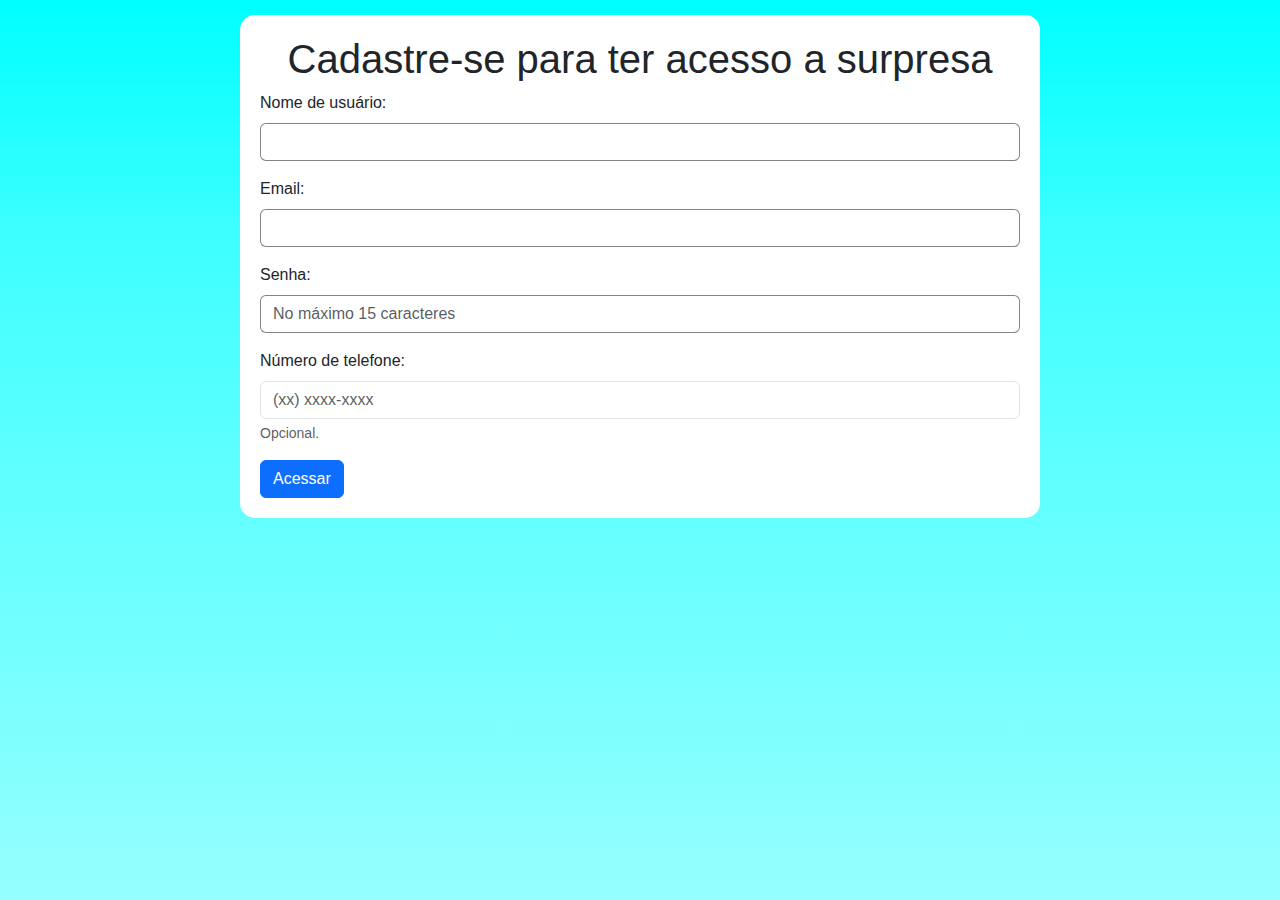
<file: index.html>
<!DOCTYPE html>
<html lang="en">
<head>
    <meta charset="UTF-8">
    <meta name="viewport" content="width=device-width, initial-scale=1.0">
    <link href="https://cdn.jsdelivr.net/npm/bootstrap@5.3.3/dist/css/bootstrap.min.css" rel="stylesheet" integrity="sha384-QWTKZyjpPEjISv5WaRU9OFeRpok6YctnYmDr5pNlyT2bRjXh0JMhjY6hW+ALEwIH" crossorigin="anonymous">
  </head>
    <title>Cadastro</title>
    <style>
        body{
            background-image: linear-gradient(to bottom, #00FFFF, #3CFFFF, #5DFFFF, #78FFFF, #97FFFF);
            background-attachment: fixed;
            font-family: Arial, Helvetica, sans-serif;
        }

        h1{
            text-align: center;
        }

        #container-form{
            max-width: 800px;
            min-width: 270px;
            margin: auto;
            background-color: white;
            border-radius: 15px;
            margin-top: 15px;
            padding: 20px;
            margin-bottom: 20px;
        }

        #TextInput, #exampleInputEmail1, #exampleInputPassword1{
            border-color: rgba(0, 0, 0, 0.487);
        }

        #TextInput:focus {
           border-color: cyan;
           box-shadow: 0 0 0 0.2rem rgb(0, 220, 249);
        }

        #exampleInputEmail1:focus{
            border-color: cyan;
            box-shadow: 0 0 0 0.2rem rgb(0, 220, 249); 
        }

        #exampleInputPassword1:focus{
            border-color: cyan;
            box-shadow: 0 0 0 0.2rem rgb(0, 220, 249);
        }

        #exampleInputTel:focus{
            border-color: cyan;
            box-shadow: 0 0 0 0.2rem rgb(0, 220, 249);
        }

        .link{
            color: white;
            text-decoration: none;
        }
    </style>
</head>
<body>
    <form method="post" autocomplete="on">
        <div id="container-form">
            <h1>Cadastre-se para ter acesso a surpresa</h1>
            
            <div class="mb-3">
                <label for="TextInput" class="form-label">Nome de usuário:</label>
                <input type="text" id="TextInput" class="form-control" minlength="2" maxlength="50" autocomplete="username">
            </div>

            <div class="mb-3">
                <label for="exampleInputEmail1" class="form-label">Email:</label>
                <input type="email" class="form-control" id="exampleInputEmail1" aria-describedby="emailHelp" minlength="6" maxlength="50" autocomplete="email">
            </div>

            <div class="mb-3">
                <label for="exampleInputPassword1" class="form-label">Senha:</label>
                <input type="password" class="form-control" id="exampleInputPassword1" min="4" max="15" placeholder="No máximo 15 caracteres">
            </div>

            <div class="mb-3">
                <label for="exampleInputTel" class="form-label">Número de telefone:</label>
                <input type="tel" class="form-control" id="exampleInputTel" min="4" max="15" placeholder="(xx) xxxx-xxxx" pattern="\(\d{2}\) \d{4}-\d{4}">
                <div id="emailHelp" class="form-text">Opcional.</div>
            </div>

            <button class="btn btn-primary"><a href="texto.html" target="_self" class="link" rel="next">Acessar</a></button>
        </div>
    </form>

    <script src="https://cdn.jsdelivr.net/npm/bootstrap@5.3.3/dist/js/bootstrap.bundle.min.js" integrity="sha384-YvpcrYf0tY3lHB60NNkmXc5s9fDVZLESaAA55NDzOxhy9GkcIdslK1eN7N6jIeHz" crossorigin="anonymous"></script>
</body>
</html>
</file>
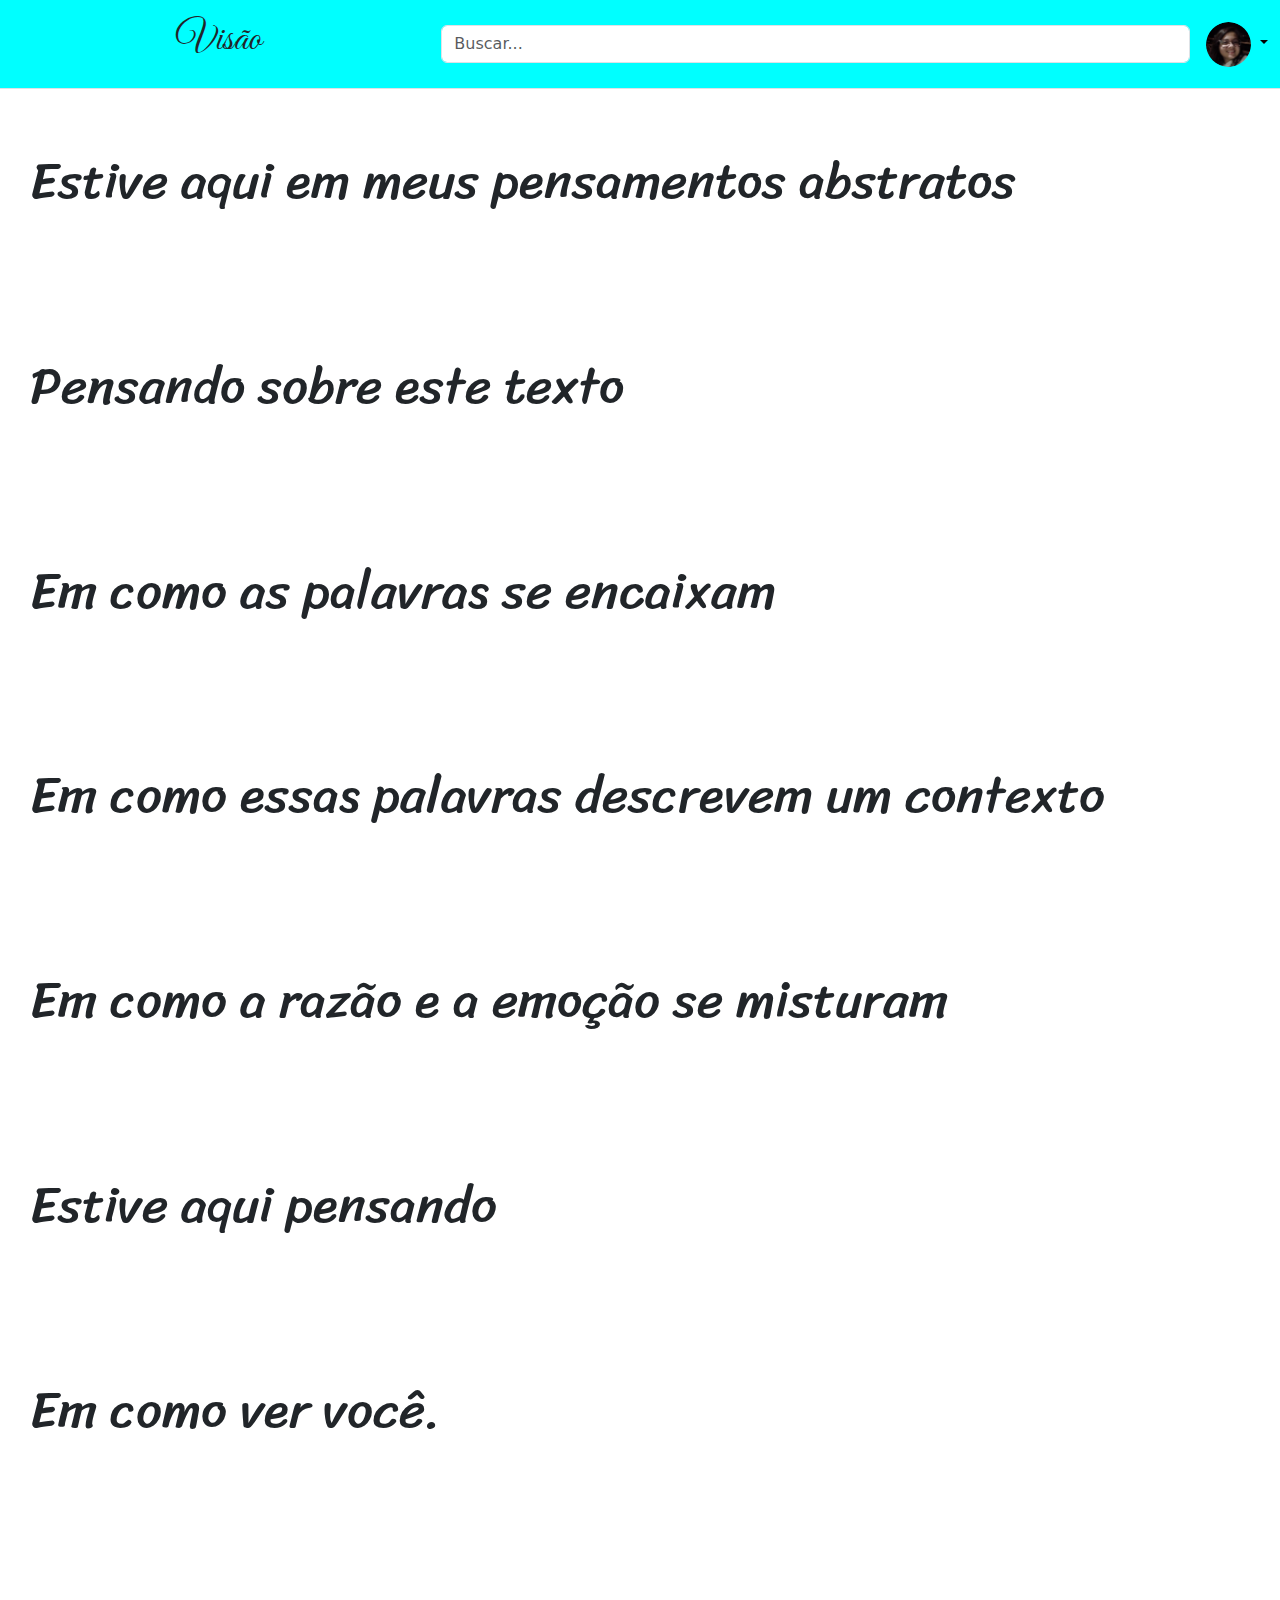
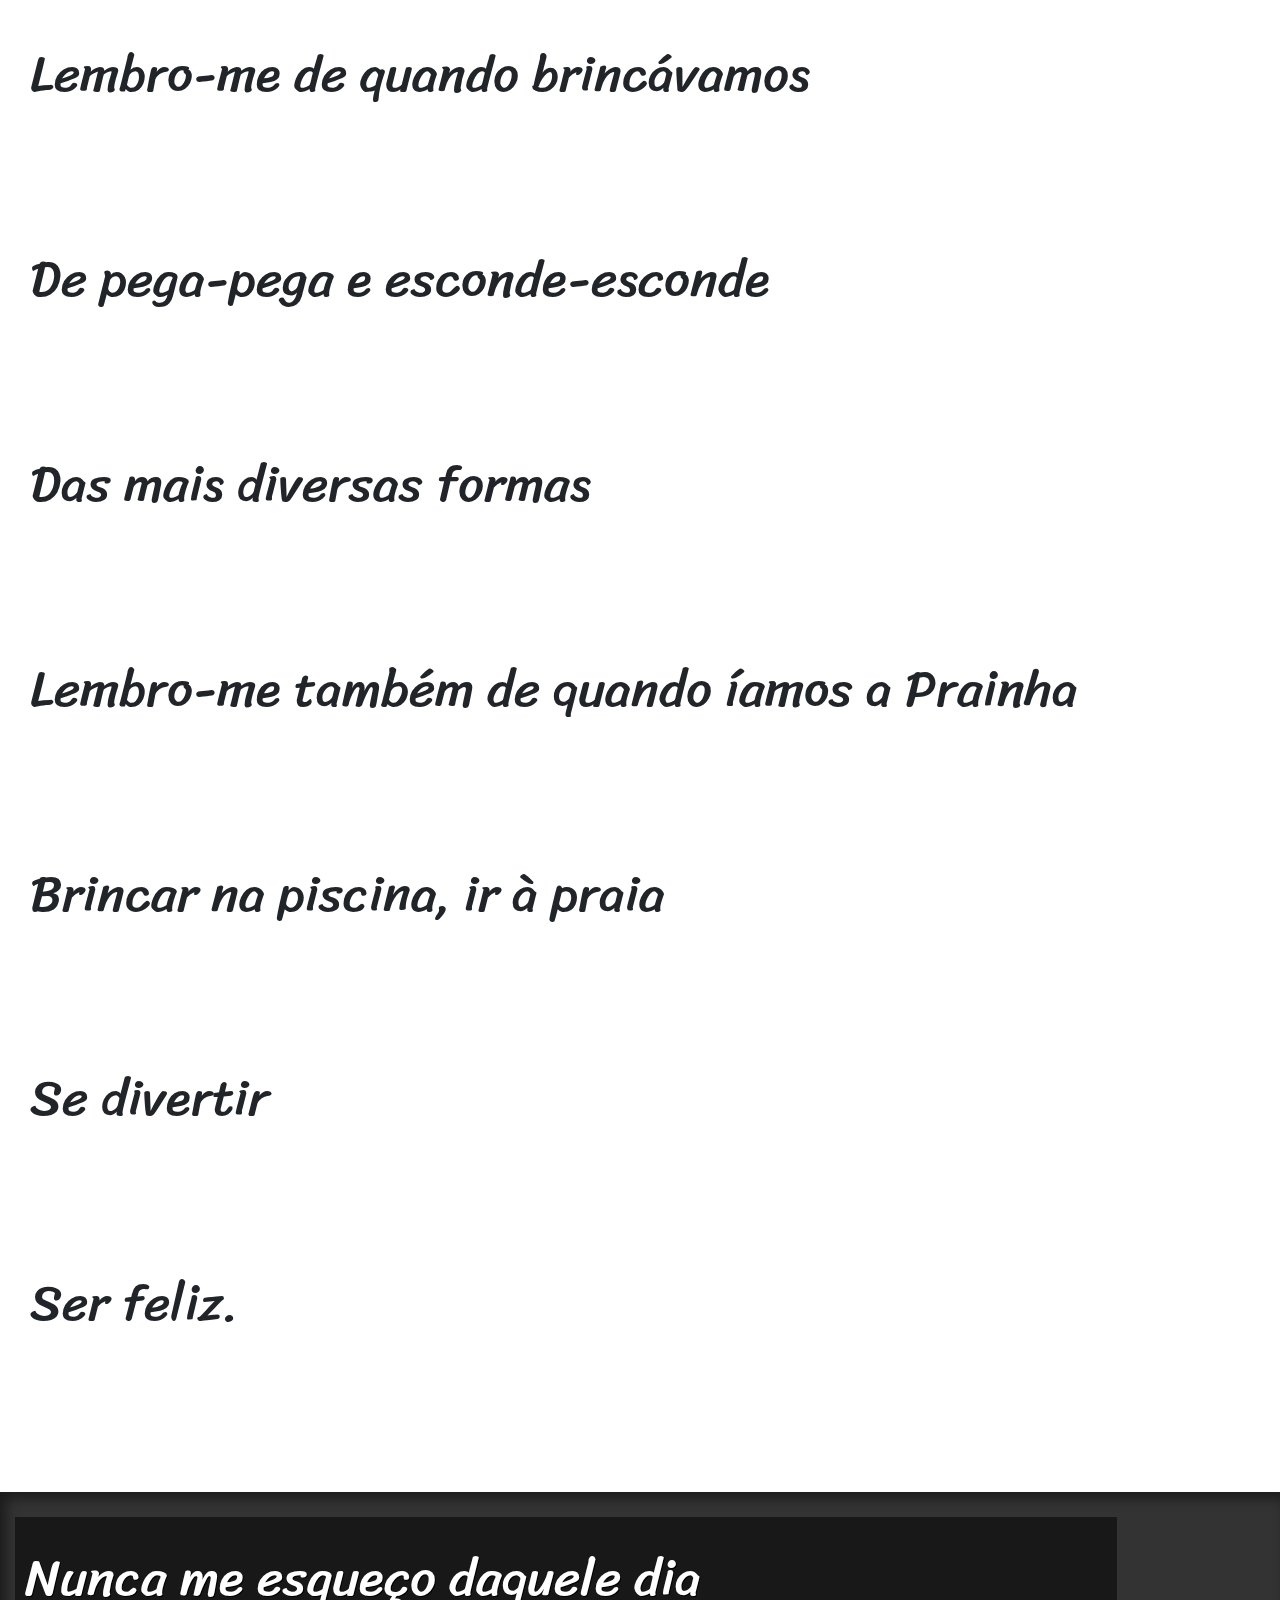
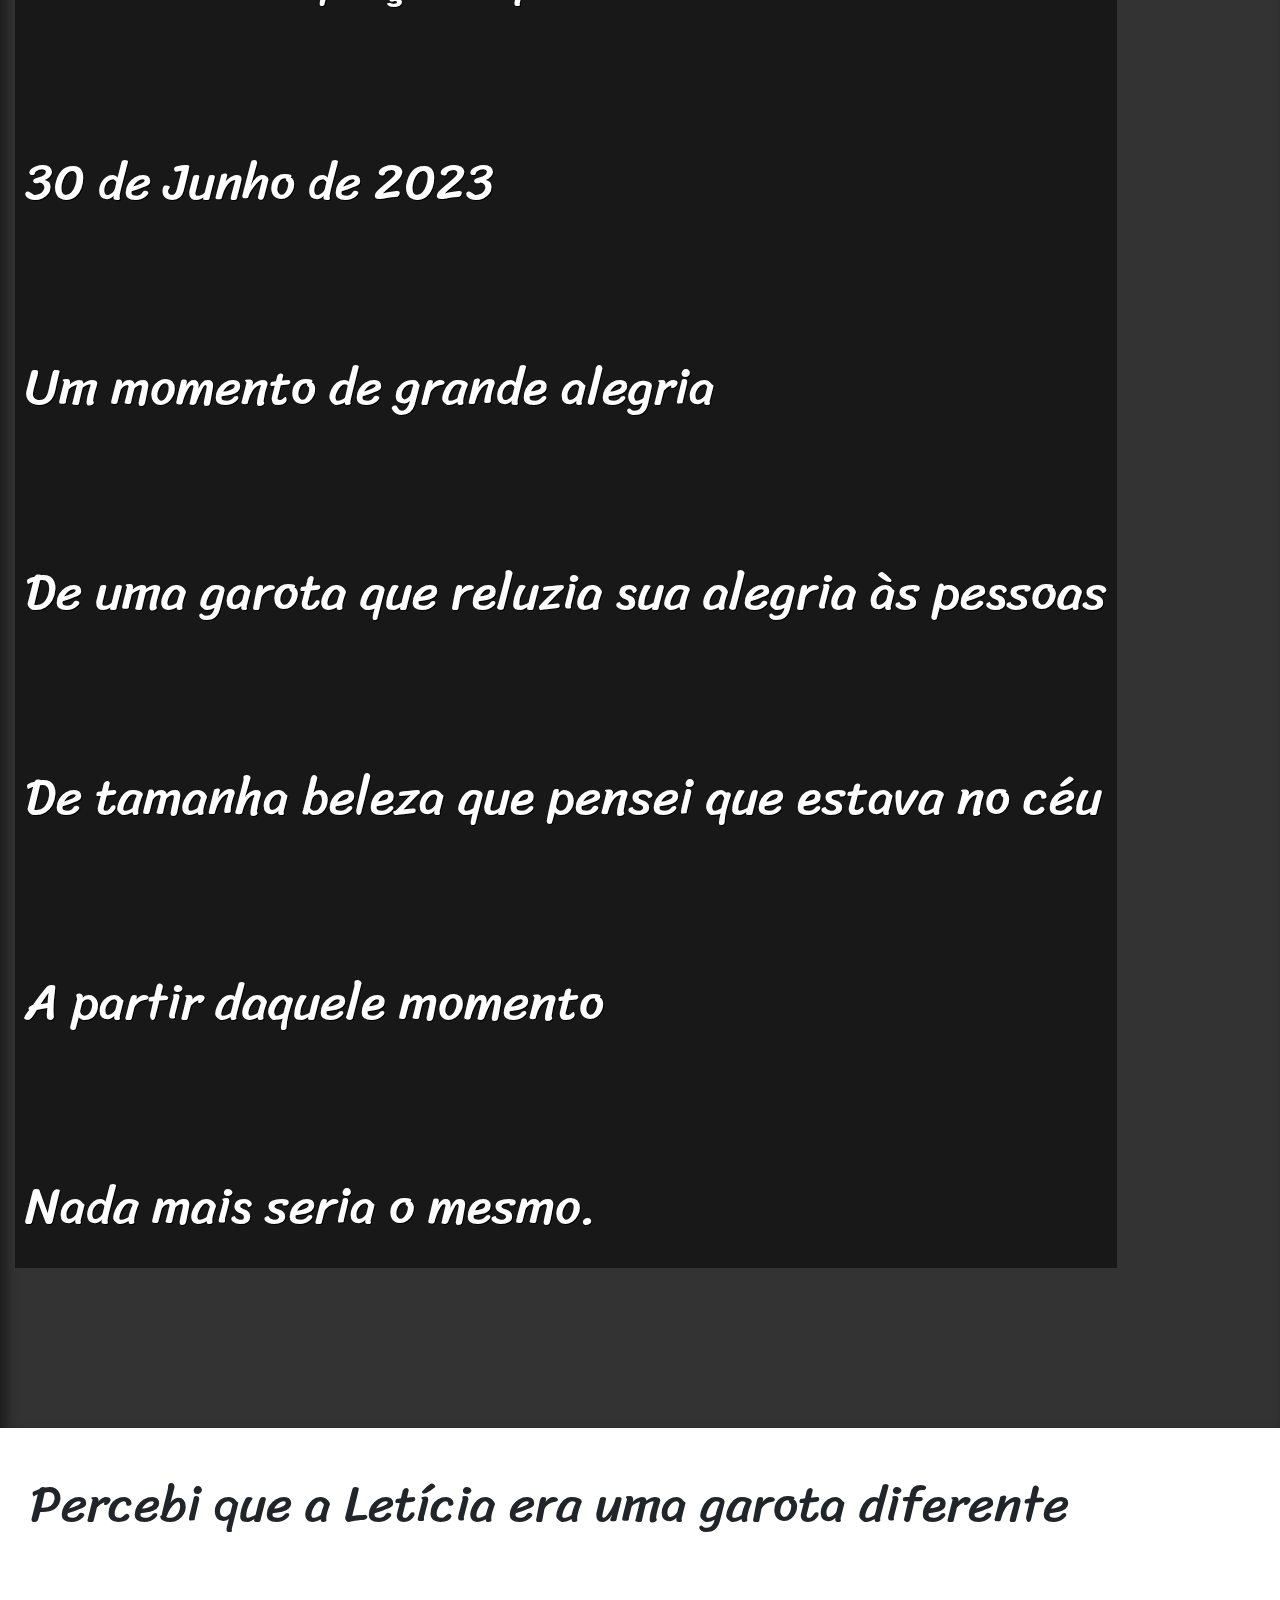
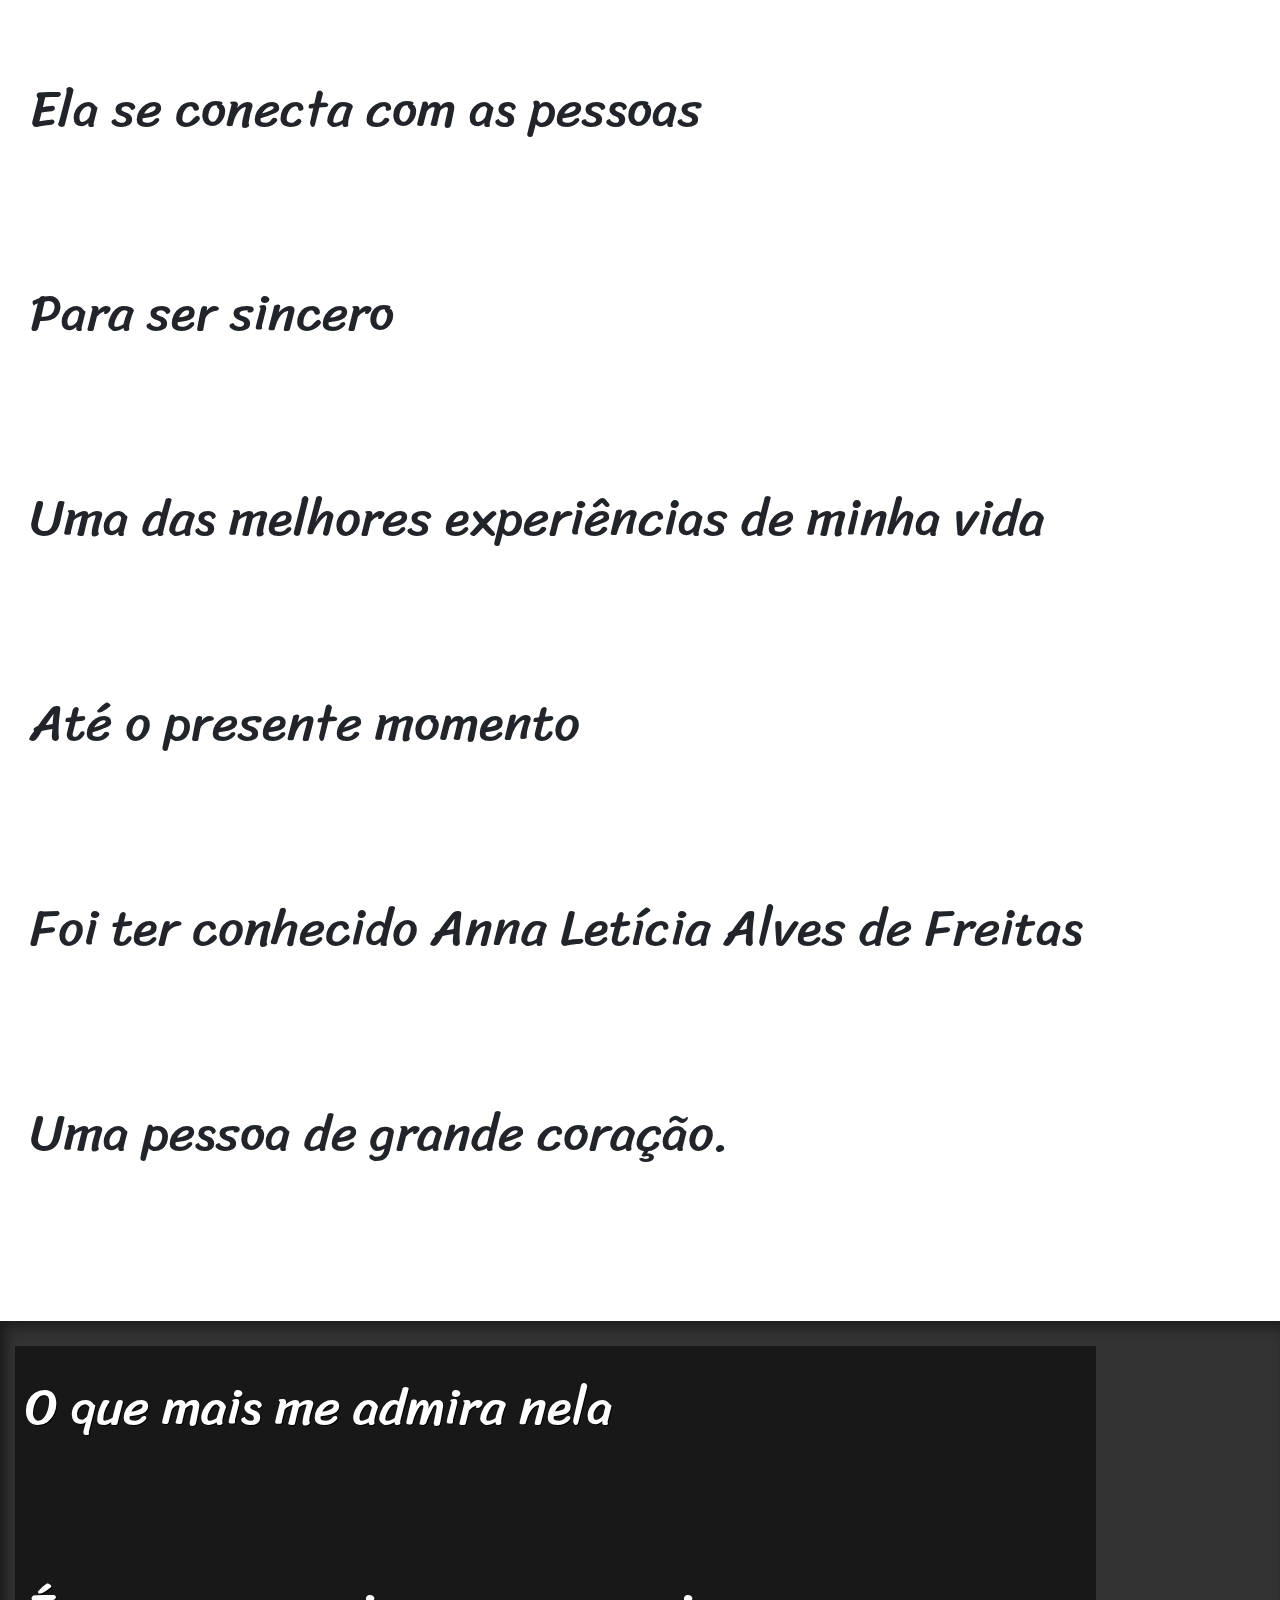
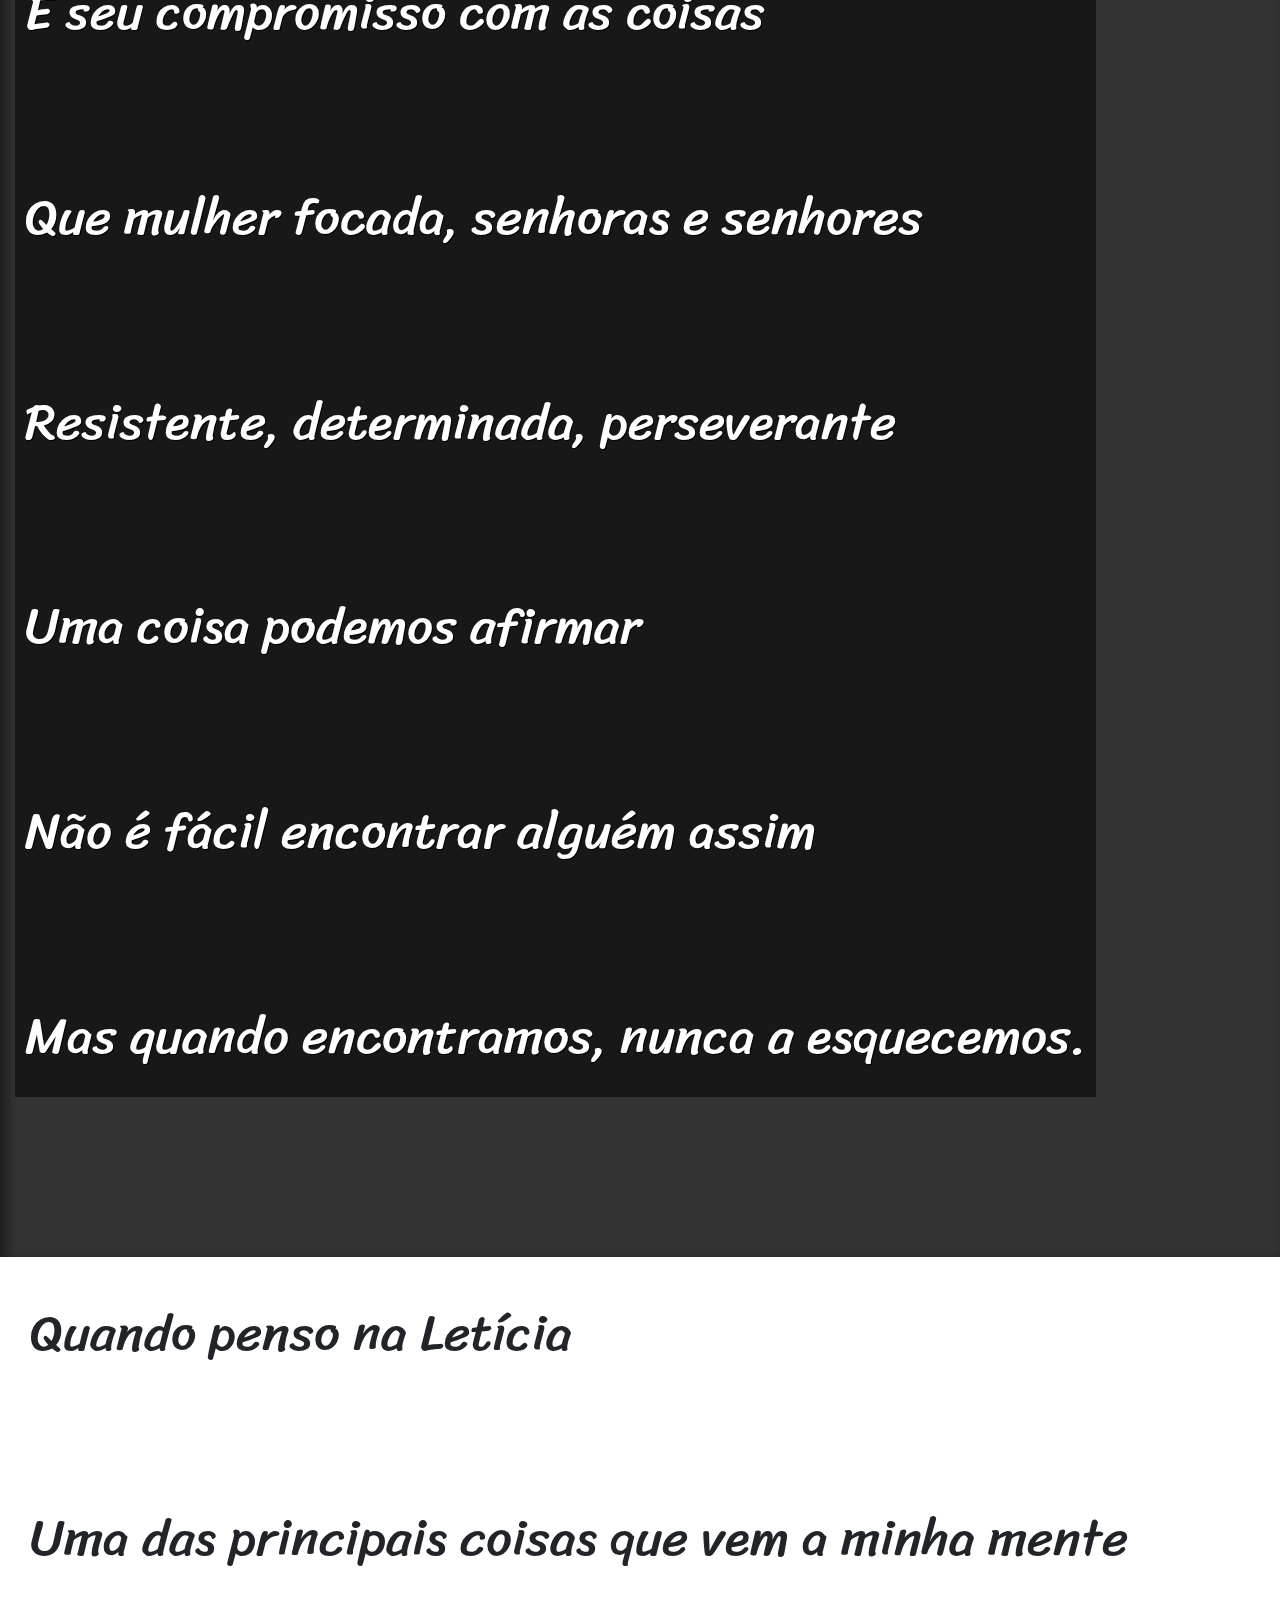
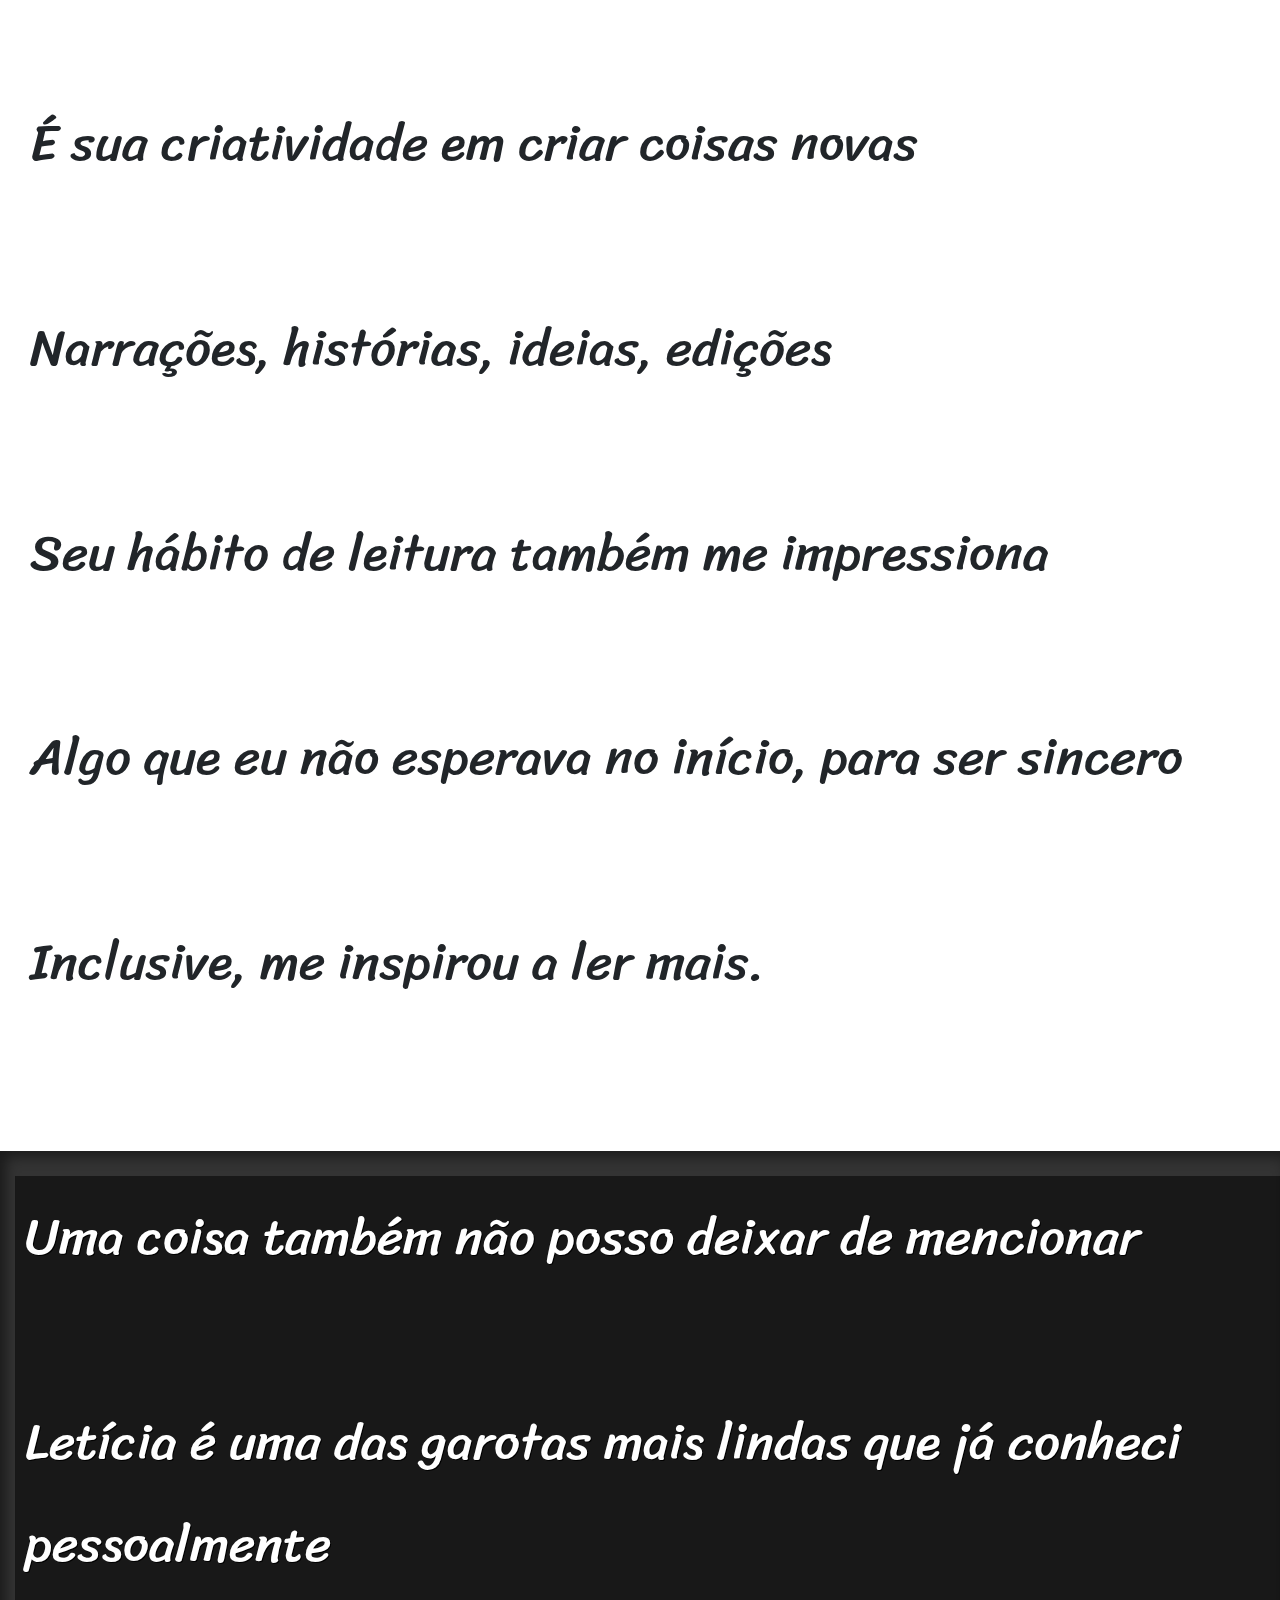
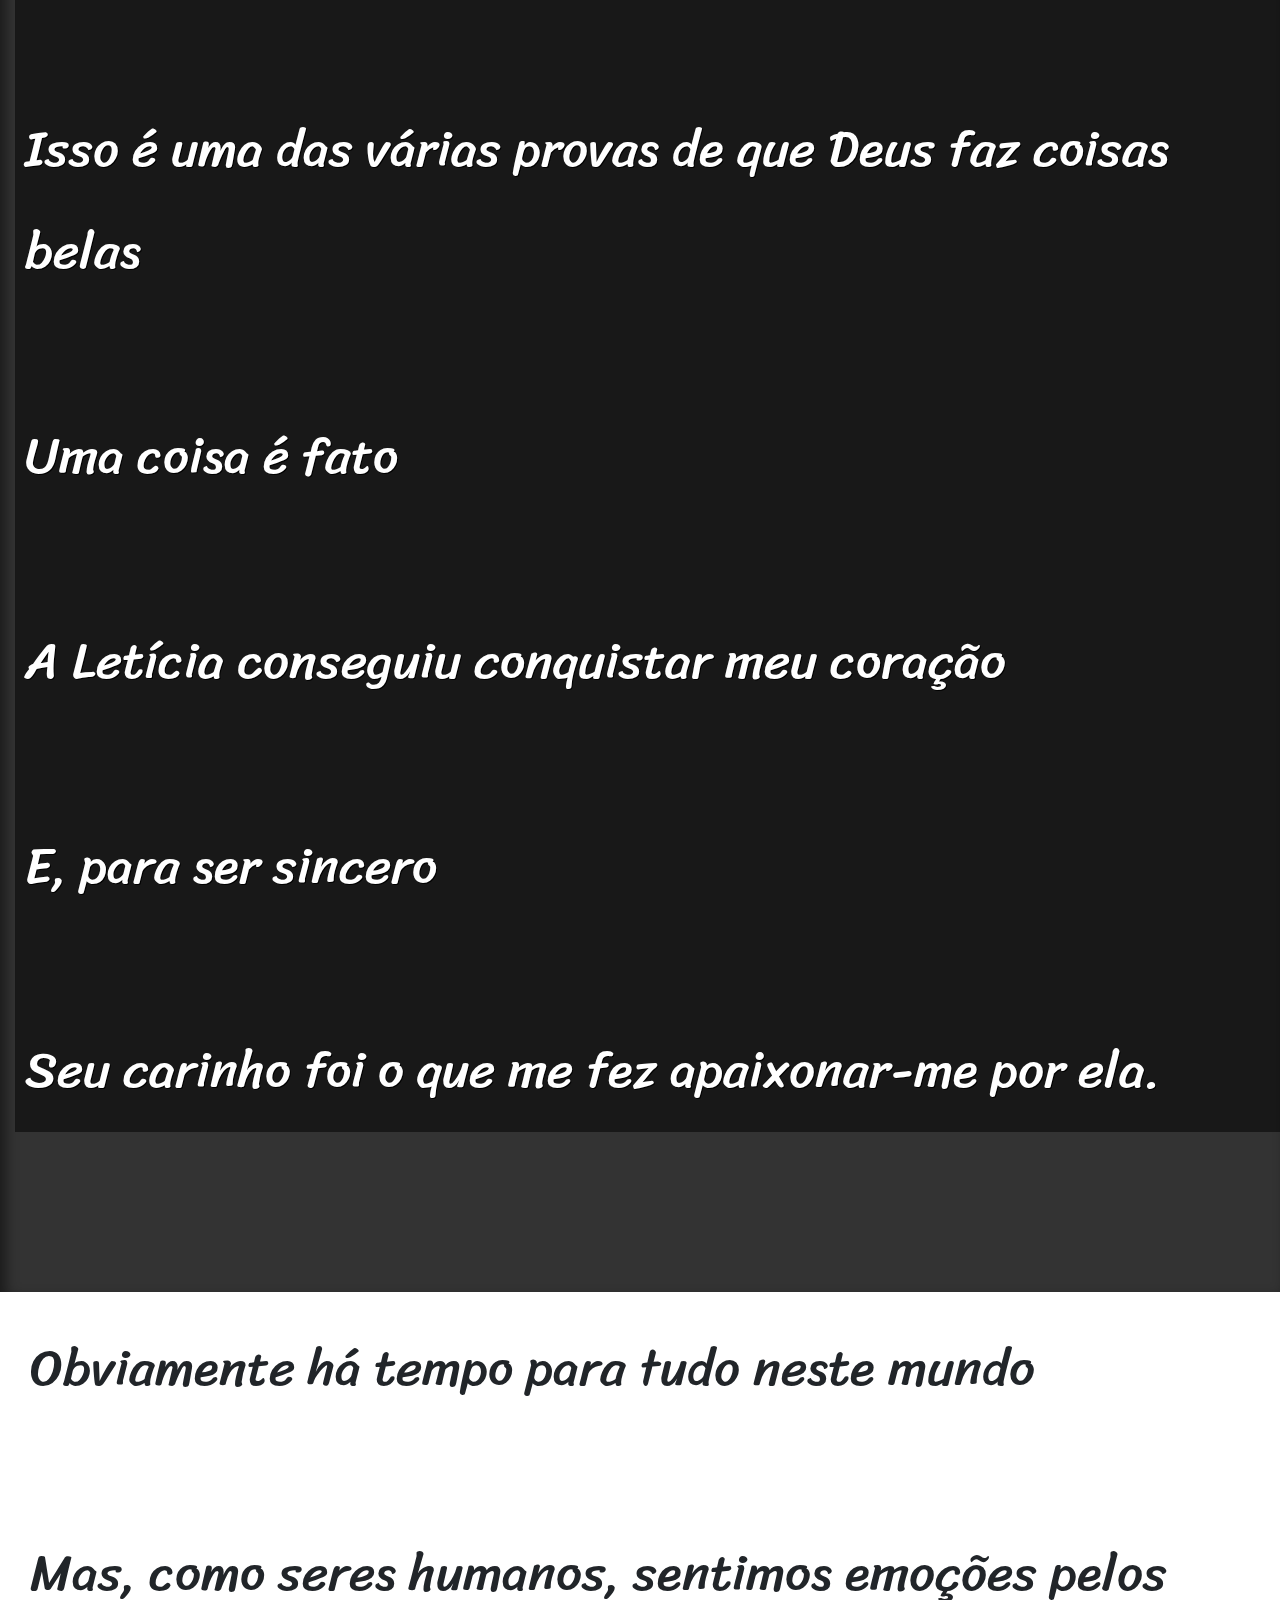
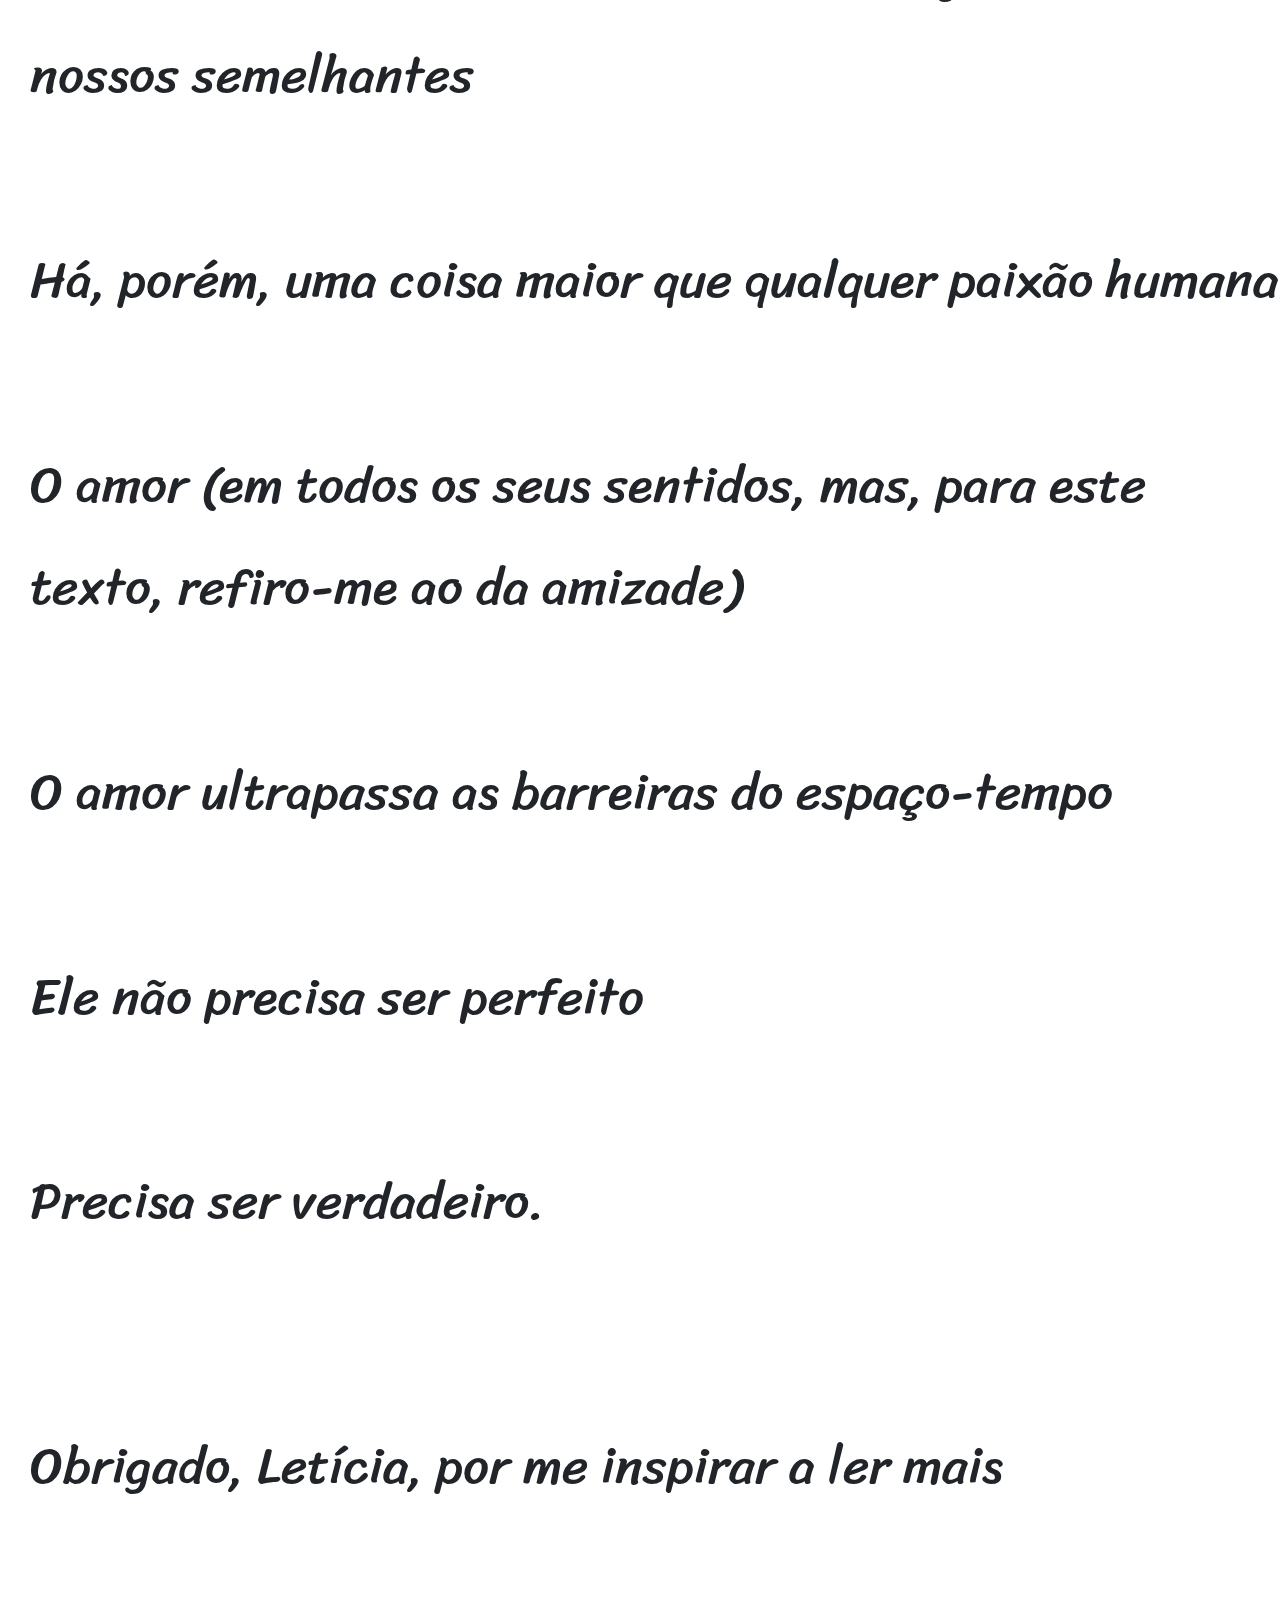
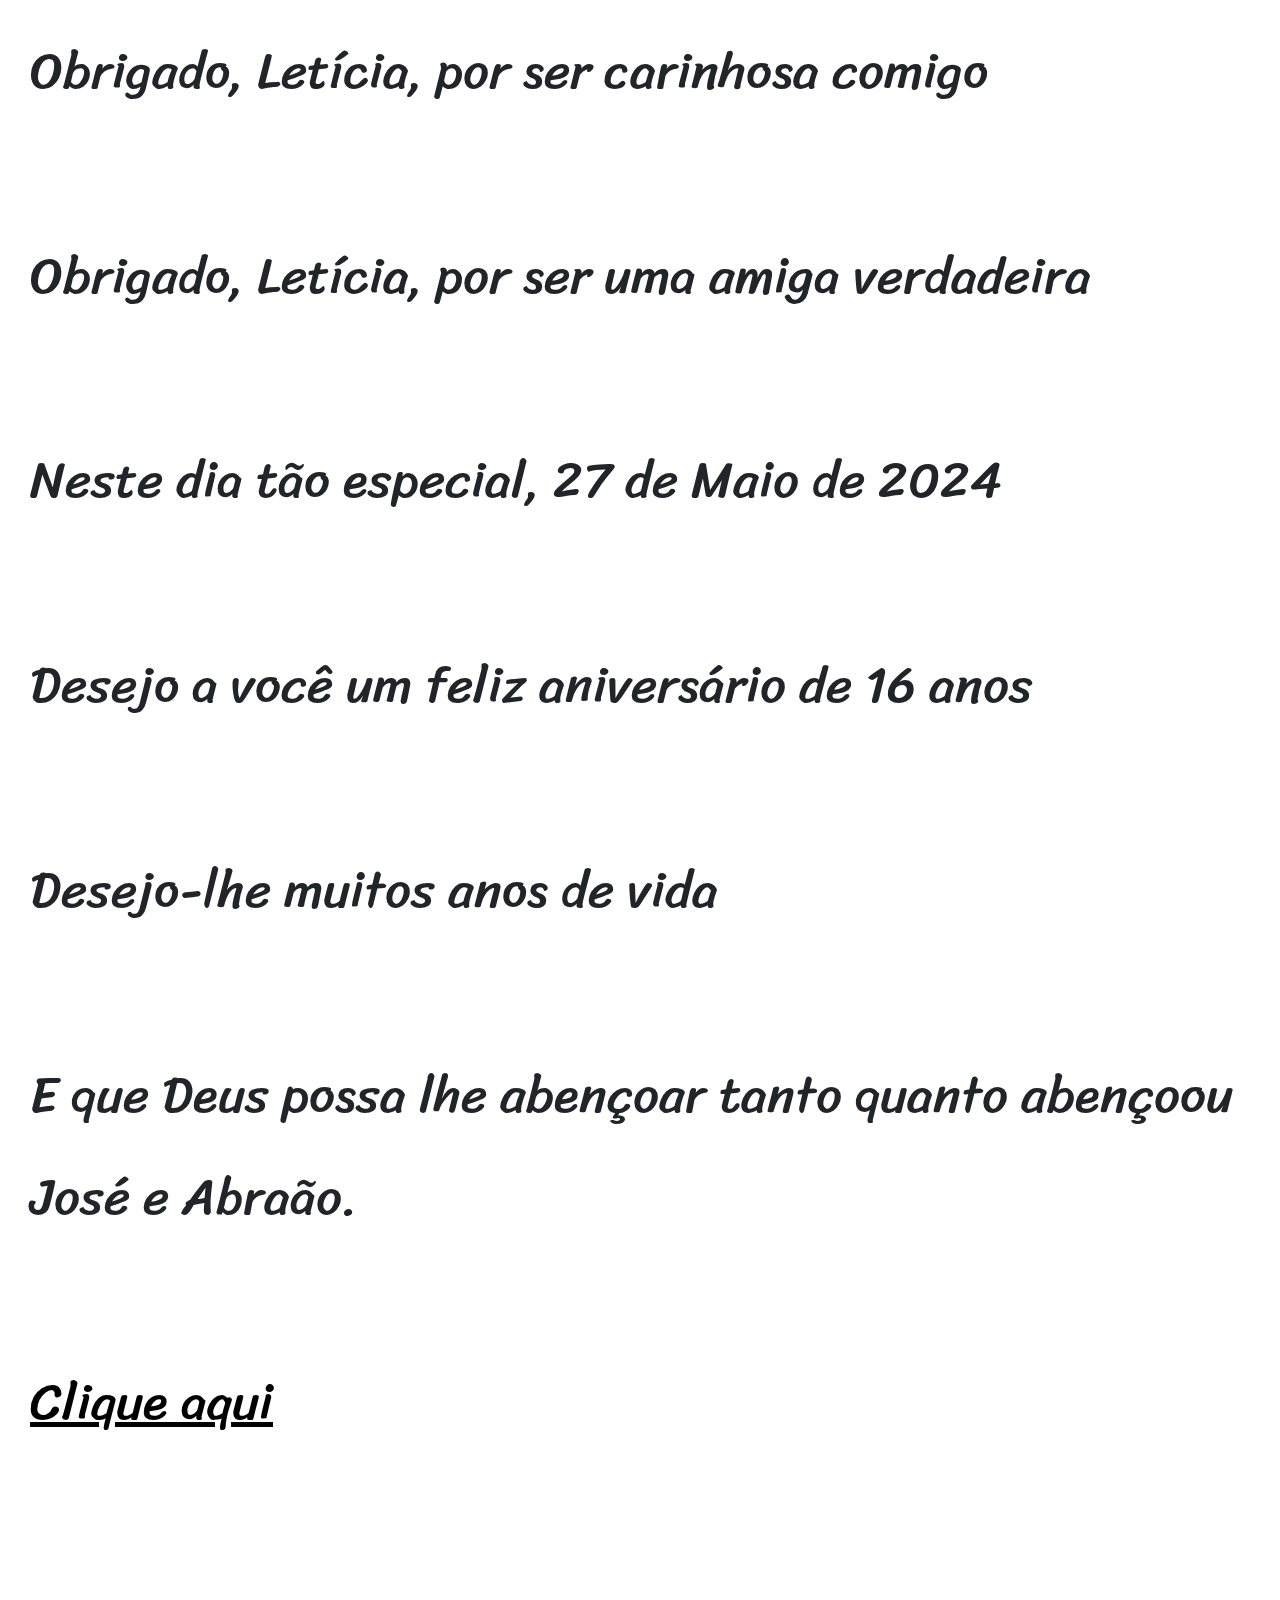
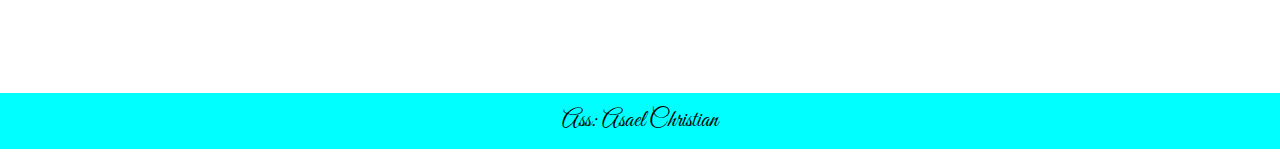
<file: texto.html>
<!DOCTYPE html>
<html lang="pt-br">
<head>
    <meta charset="UTF-8">
    <meta name="viewport" content="width=device-width, initial-scale=1.0">
    <link rel="stylesheet" href="style.css">
    <title>Presente</title>
    <link href="https://cdn.jsdelivr.net/npm/bootstrap@5.3.3/dist/css/bootstrap.min.css" rel="stylesheet" integrity="sha384-QWTKZyjpPEjISv5WaRU9OFeRpok6YctnYmDr5pNlyT2bRjXh0JMhjY6hW+ALEwIH" crossorigin="anonymous">
</head>
<body>
    
    <header class="py-3 mb-3 border-bottom">
        <div class="container-fluid d-grid gap-3 align-items-center" style="grid-template-columns: 1fr 2fr;">
          <div class="dropdown">
            <h1>Visão</h1>
          </div>
    
          <div class="d-flex align-items-center">
            <form class="w-100 me-3" role="search">
              <input type="search" class="form-control" placeholder="Buscar..." aria-label="Search">
            </form>
    
            <div class="flex-shrink-0 dropdown">
              <a href="#" class="d-block link-body-emphasis text-decoration-none dropdown-toggle" data-bs-toggle="dropdown" aria-expanded="false">
                <img src="imagens/profile-picture.png" alt="mdo" width="45" height="45" class="rounded-circle">
              </a>
              <ul class="dropdown-menu text-small shadow">
                <li><a class="dropdown-item" href="#">Novo projeto...</a></li>
                <li><a class="dropdown-item" href="#">Configurações</a></li>
                <li><a class="dropdown-item" href="perfil.html" target="_blank">Perfil</a></li>
                <li><hr class="dropdown-divider"></li>
                <li onclick="deslog()"><a class="dropdown-item" href="#">Deslogar</a></li>
              </ul>
            </div>
          </div>
        </div>
      </header>
    <!--Conteúdo-->
    <main>
        <article>
            <section>
                <p>
                    <pre>
                        Estive aqui em meus pensamentos abstratos
                        
                        Pensando sobre este texto
                        
                        Em como as palavras se encaixam
                        
                        Em como essas palavras descrevem um contexto
                        
                        Em como a razão e a emoção se misturam
                        
                        Estive aqui pensando
                        
                        Em como ver você.
                    </pre>
                </p>
            </section>

            <section>
                <p>
                    <pre>
                        Lembro-me de quando brincávamos
                       
                        De pega-pega e esconde-esconde
                       
                        Das mais diversas formas
                       
                        Lembro-me também de quando íamos a Prainha
                       
                        Brincar na piscina, ir à praia
                       
                        Se divertir
                       
                        Ser feliz.
                    </pre>
                </p>
            </section>


            <!--IMG 002-->
               
                <section class="imagem" id="img001">
                            <p>
                                <pre>
                                    Nunca me esqueço daquele dia
                            
                                    30 de Junho de 2023
                            
                                    Um momento de grande alegria
                            
                                    De uma garota que reluzia sua alegria às pessoas
                            
                                    De tamanha beleza que pensei que estava no céu
                            
                                    A partir daquele momento
                            
                                    Nada mais seria o mesmo.
                                </pre>
                            </p>

                </section>
                
              
            
                   <section>
                    <p>
                        <pre>
                            Percebi que a Letícia era uma garota diferente
                           
                            Ela se conecta com as pessoas
                           
                            Para ser sincero
                           
                            Uma das melhores experiências de minha vida

                            Até o presente momento
                           
                            Foi ter conhecido Anna Letícia Alves de Freitas
                           
                            Uma pessoa de grande coração.
                        </pre>
                    </p>
                   </section>



                <!--Img 001-->
                    <section class="imagem" id="img002">
                            <p>
                                <pre>
                                    O que mais me admira nela
                            
                                    É seu compromisso com as coisas
                            
                                    Que mulher focada, senhoras e senhores
                            
                                    Resistente, determinada, perseverante
                            
                                    Uma coisa podemos afirmar
                            
                                    Não é fácil encontrar alguém assim
                            
                                    Mas quando encontramos, nunca a esquecemos.
                                </pre>
                            </p>

                    </section>
            <section>
    
                    <p>
                       <pre>
                            Quando penso na Letícia
    
                            Uma das principais coisas que vem a minha mente
    
                            É sua criatividade em criar coisas novas
    
                            Narrações, histórias, ideias, edições
    
                            Seu hábito de leitura também me impressiona
    
                            Algo que eu não esperava no início, para ser sincero
    
                            Inclusive, me inspirou a ler mais.
                        </pre>
                </p>
            </section>

            <section class="imagem" id="img003">
                <p>
                    <pre>
                        Uma coisa também não posso deixar de mencionar
                
                        Letícia é uma das garotas mais lindas que já conheci pessoalmente
                
                        Isso é uma das várias provas de que Deus faz coisas belas
                
                        Uma coisa é fato
                
                        A Letícia conseguiu conquistar meu coração
                
                        E, para ser sincero
                
                        Seu carinho foi o que me fez apaixonar-me por ela.
                    </pre>
                </p>

    </section>

                    <section>
                        <p>
                            <pre>
                                Obviamente há tempo para tudo neste mundo
                        
                                Mas, como seres humanos, sentimos emoções pelos nossos semelhantes
                        
                                Há, porém, uma coisa maior que qualquer paixão humana
                        
                                O amor (em todos os seus sentidos, mas, para este texto, refiro-me ao da amizade)
                        
                                O amor ultrapassa as barreiras do espaço-tempo
                                
                                Ele não precisa ser perfeito
                        
                                Precisa ser verdadeiro.
                            </pre>
                    </p>
                    </section>

                    <section>
                        <p>
                            <pre>
                                Obrigado, Letícia, por me inspirar a ler mais
                        
                                Obrigado, Letícia, por ser carinhosa comigo
                        
                                Obrigado, Letícia, por ser uma amiga verdadeira
                        
                                Neste dia tão especial, 27 de Maio de 2024
                        
                                Desejo a você um feliz aniversário de 16 anos
                        
                                Desejo-lhe muitos anos de vida
                        
                                E que Deus possa lhe abençoar tanto quanto abençoou José e Abraão.

                                <span class="word" onclick="showWord()">Clique aqui</span>
                                <p id="hiddenWord" class="hidden">Eu te amo ❤️</p>
                            </pre>
                    </p>
                    </section>
        </article>
    </main>
    
      <script>
        function showWord() {
          var hiddenWord = document.getElementById("hiddenWord");
          hiddenWord.classList.toggle("hidden");
        }

        function deslog(){
          alert("Para deslogar sua conta deste site clique em OK.");
          alert("Não foi possível deslogar sua conta. Tente novamente mais tarde.");
        }
      </script>

    <footer><p class="txt-footer">Ass: Asael Christian</p></footer>

    <script src="https://cdn.jsdelivr.net/npm/bootstrap@5.3.3/dist/js/bootstrap.bundle.min.js" integrity="sha384-YvpcrYf0tY3lHB60NNkmXc5s9fDVZLESaAA55NDzOxhy9GkcIdslK1eN7N6jIeHz" crossorigin="anonymous"></script>
  </body>
</body>
</html>
</file>
<file: style.css>
@charset "UTF-8";

@import url('https://fonts.googleapis.com/css2?family=Passion+One:wght@400;700;900&display=swap');

@import url('https://fonts.googleapis.com/css2?family=Passion+One:wght@400;700;900&family=Sriracha&display=swap');

@import url('https://fonts.googleapis.com/css2?family=Great+Vibes&display=swap');


*{
   margin: 0;
   padding: 0;
   box-sizing: border-box;
}

:root{
   --fonte-textos: "Sriracha", cursive;
   --font-h1: "Great Vibes", cursive
}

html, body{
    min-height: 100vh;
}

header{
    background-color: cyan;
}

h1{
    color: black;
    font-family: var(--font-h1);
    font-size: 10rem;
    text-align: center;
}

form, .form-control{
    box-shadow: none;
}

section{
    padding-top: 1vh;
    padding-bottom: 1vh
}

section pre{
    white-space: pre-line;
    line-height: 2em;
    padding-left: 30px;
    font-family: var(--fonte-textos);
    font-size: 4vw;
    margin-bottom: 2.5em;
}

.imagem{
    background-color: rgb(51, 51, 51);
    color: white;
    box-shadow: inset 6px 6px 13px 0 rgba(0, 0, 0, 0.473);
}

.imagem pre{
    background-color: rgba(0, 0, 0, 0.515);
    display: inline-block;
    margin-left: 15px;
    padding: 10px;
    text-shadow: 1px 1px 0px black;
}

#img001{
    background-image: url('imagens/img-2.jpeg');
    background-repeat: no-repeat;
    background-size: cover;
    background-position: center center;
    background-attachment: fixed;
}

#img002{
    background-image: url('imagens/img-1.jpeg');
    background-repeat: no-repeat;
    background-size: cover;
    background-position: center center;
    background-attachment: fixed;
}

#img003{
    background-image: url('imagens/img-3.jpeg');
    background-repeat: no-repeat;
    background-size: cover;
    background-position: center center;
    background-attachment: fixed;
}

footer{
    background-color: cyan;   
}

.txt-footer{
    color: black;
    font-family: var(--font-h1);
    padding: 10px;
    text-align: center;
    font-size: 1.5em;
}

.hidden {
    display: none;
  }
  .word {
    cursor: pointer;
    color: black;
    text-decoration: underline;
  }

  .word:hover{
    color: darkblue;
  }
</file>
